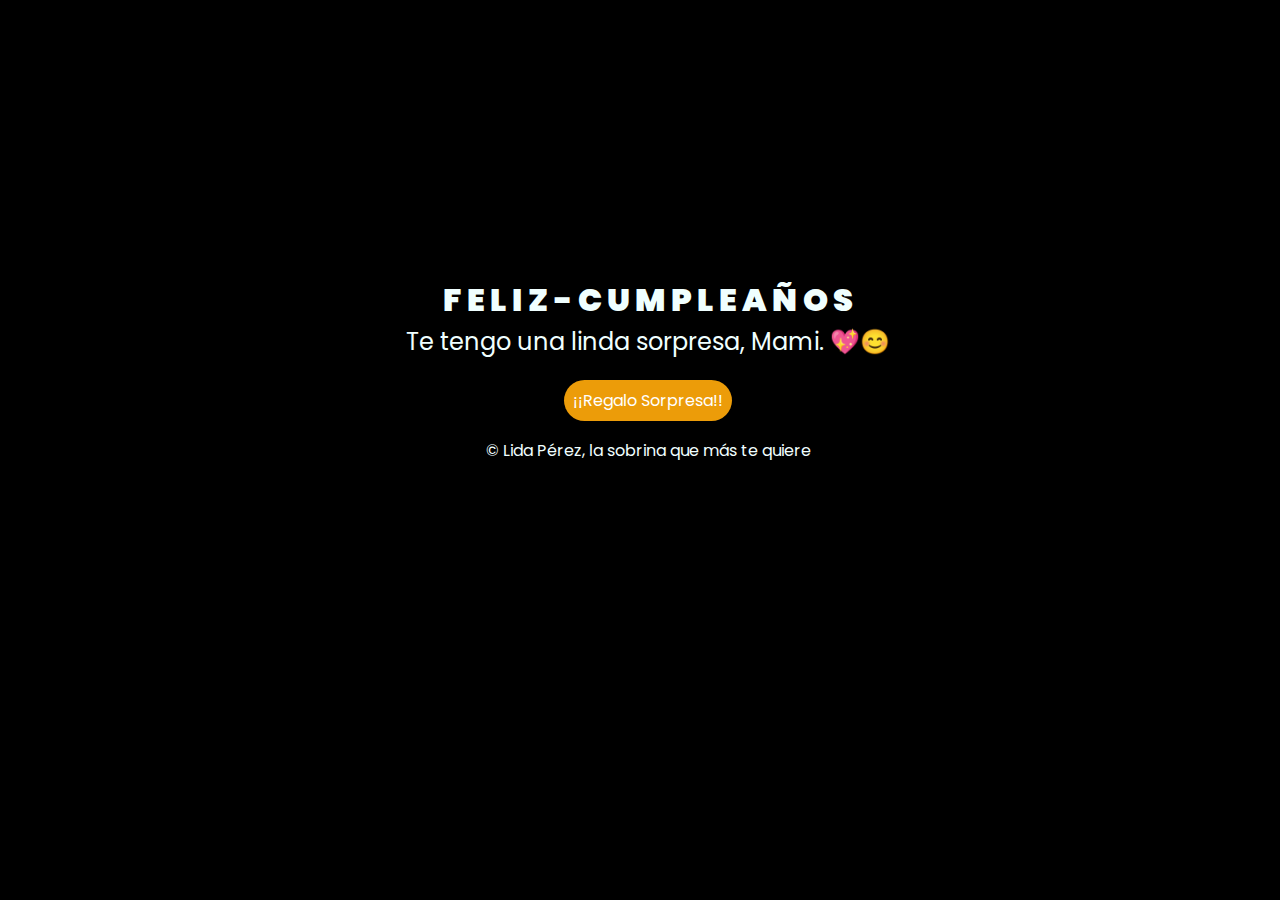
<file: index.html>
<!DOCTYPE html>
<html lang="es">

<head>
    <meta charset="UTF-8">
    <meta http-equiv="X-UA-Compatible" content="IE=edge">
    <meta name="viewport" content="width=device-width, initial-scale=1.0">
    <link rel="stylesheet" href="css/style.css">
    <link rel="icon" href="img/flowers.png" type="image/x-icon">
    <title>Feliz Cumpleaños</title>
</head>

<body>
    <div class="greetings">

        <span>F</span>
        <span>E</span>
        <span>L</span>
        <span>I</span>
        <span>Z</span>
        <span>-</span>
        <span>C</span>
        <span>U</span>
        <span>M</span>
        <span>P</span>
        <span>L</span>
        <span>E</span>
        <span>A</span>
        <span>Ñ</span>
        <span>O</span>
        <span>S</span>
    
    </div>
    <div class="description">
        <span>Te tengo una linda sorpresa, Mami. 💖😊</span>
    </div>
    <div class="button">
        <button class="botones">
            <a href="html/flower.html" style="color: #fff;">¡¡Regalo Sorpresa!!</a>
        </button>
    </div>

    <div class="credits">
        <p>&copy; Lida Pérez, la sobrina que más te quiere</p>
    </div>
</body>

</html>
</file>
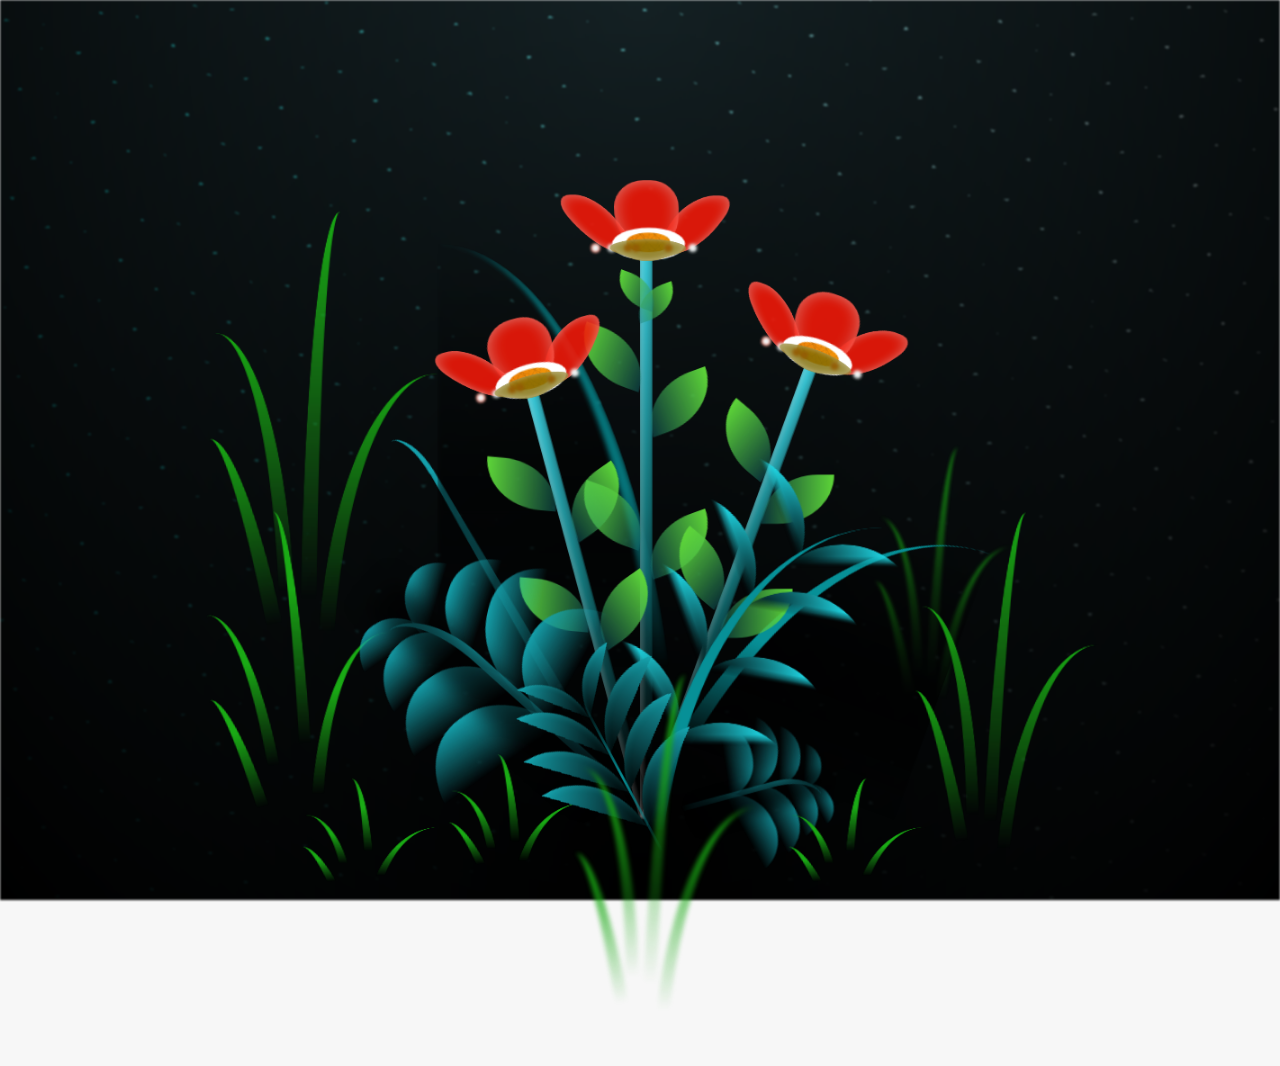
<file: html/flower.html>
<!DOCTYPE html>
<html lang="es">
  <head>
    <meta charset="UTF-8" />
    <meta http-equiv="X-UA-Compatible" content="IE=edge" />
    <meta name="viewport" content="width=device-width, initial-scale=1.0" />
    <link rel="stylesheet" href="../css/main.css" />
    <link rel="icon" href="../img/flowers.png" type="image/x-icon" />
    <title>Feliz Cumpleaños</title>
  </head>
  <body class="container">
    <audio src="../sound/ytmp3free.cc_que-tengas-un-bonito-dia-santiago-cruz-youtubemp3free.org.mp3" autoplay></audio>
    <div id="lyrics">
      
    </div>
    
    <div class="night"></div>
    <div class="flowers">
      <div class="flower flower--1">
        <div class="flower__leafs flower__leafs--1">
          <div class="flower__leaf flower__leaf--1"></div>
          <div class="flower__leaf flower__leaf--2"></div>
          <div class="flower__leaf flower__leaf--3"></div>
          <div class="flower__leaf flower__leaf--4"></div>
          <div class="flower__white-circle"></div>

          <div class="flower__light flower__light--1"></div>
          <div class="flower__light flower__light--2"></div>
          <div class="flower__light flower__light--3"></div>
          <div class="flower__light flower__light--4"></div>
          <div class="flower__light flower__light--5"></div>
          <div class="flower__light flower__light--6"></div>
          <div class="flower__light flower__light--7"></div>
          <div class="flower__light flower__light--8"></div>
        </div>
        <div class="flower__line">
          <div class="flower__line__leaf flower__line__leaf--1"></div>
          <div class="flower__line__leaf flower__line__leaf--2"></div>
          <div class="flower__line__leaf flower__line__leaf--3"></div>
          <div class="flower__line__leaf flower__line__leaf--4"></div>
          <div class="flower__line__leaf flower__line__leaf--5"></div>
          <div class="flower__line__leaf flower__line__leaf--6"></div>
        </div>
      </div>

      <div class="flower flower--2">
        <div class="flower__leafs flower__leafs--2">
          <div class="flower__leaf flower__leaf--1"></div>
          <div class="flower__leaf flower__leaf--2"></div>
          <div class="flower__leaf flower__leaf--3"></div>
          <div class="flower__leaf flower__leaf--4"></div>
          <div class="flower__white-circle"></div>

          <div class="flower__light flower__light--1"></div>
          <div class="flower__light flower__light--2"></div>
          <div class="flower__light flower__light--3"></div>
          <div class="flower__light flower__light--4"></div>
          <div class="flower__light flower__light--5"></div>
          <div class="flower__light flower__light--6"></div>
          <div class="flower__light flower__light--7"></div>
          <div class="flower__light flower__light--8"></div>
        </div>
        <div class="flower__line">
          <div class="flower__line__leaf flower__line__leaf--1"></div>
          <div class="flower__line__leaf flower__line__leaf--2"></div>
          <div class="flower__line__leaf flower__line__leaf--3"></div>
          <div class="flower__line__leaf flower__line__leaf--4"></div>
        </div>
      </div>

      <div class="flower flower--3">
        <div class="flower__leafs flower__leafs--3">
          <div class="flower__leaf flower__leaf--1"></div>
          <div class="flower__leaf flower__leaf--2"></div>
          <div class="flower__leaf flower__leaf--3"></div>
          <div class="flower__leaf flower__leaf--4"></div>
          <div class="flower__white-circle"></div>

          <div class="flower__light flower__light--1"></div>
          <div class="flower__light flower__light--2"></div>
          <div class="flower__light flower__light--3"></div>
          <div class="flower__light flower__light--4"></div>
          <div class="flower__light flower__light--5"></div>
          <div class="flower__light flower__light--6"></div>
          <div class="flower__light flower__light--7"></div>
          <div class="flower__light flower__light--8"></div>
        </div>
        <div class="flower__line">
          <div class="flower__line__leaf flower__line__leaf--1"></div>
          <div class="flower__line__leaf flower__line__leaf--2"></div>
          <div class="flower__line__leaf flower__line__leaf--3"></div>
          <div class="flower__line__leaf flower__line__leaf--4"></div>
        </div>
      </div>

      <div class="grow-ans" style="--d: 1.2s">
        <div class="flower__g-long">
          <div class="flower__g-long__top"></div>
          <div class="flower__g-long__bottom"></div>
        </div>
      </div>

      <div class="growing-grass">
        <div class="flower__grass flower__grass--1">
          <div class="flower__grass--top"></div>
          <div class="flower__grass--bottom"></div>
          <div class="flower__grass__leaf flower__grass__leaf--1"></div>
          <div class="flower__grass__leaf flower__grass__leaf--2"></div>
          <div class="flower__grass__leaf flower__grass__leaf--3"></div>
          <div class="flower__grass__leaf flower__grass__leaf--4"></div>
          <div class="flower__grass__leaf flower__grass__leaf--5"></div>
          <div class="flower__grass__leaf flower__grass__leaf--6"></div>
          <div class="flower__grass__leaf flower__grass__leaf--7"></div>
          <div class="flower__grass__leaf flower__grass__leaf--8"></div>
          <div class="flower__grass__overlay"></div>
        </div>
      </div>

      <div class="growing-grass">
        <div class="flower__grass flower__grass--2">
          <div class="flower__grass--top"></div>
          <div class="flower__grass--bottom"></div>
          <div class="flower__grass__leaf flower__grass__leaf--1"></div>
          <div class="flower__grass__leaf flower__grass__leaf--2"></div>
          <div class="flower__grass__leaf flower__grass__leaf--3"></div>
          <div class="flower__grass__leaf flower__grass__leaf--4"></div>
          <div class="flower__grass__leaf flower__grass__leaf--5"></div>
          <div class="flower__grass__leaf flower__grass__leaf--6"></div>
          <div class="flower__grass__leaf flower__grass__leaf--7"></div>
          <div class="flower__grass__leaf flower__grass__leaf--8"></div>
          <div class="flower__grass__overlay"></div>
        </div>
      </div>

      <div class="grow-ans" style="--d: 2.4s">
        <div class="flower__g-right flower__g-right--1">
          <div class="leaf"></div>
        </div>
      </div>

      <div class="grow-ans" style="--d: 2.8s">
        <div class="flower__g-right flower__g-right--2">
          <div class="leaf"></div>
        </div>
      </div>

      <div class="grow-ans" style="--d: 2.8s">
        <div class="flower__g-front">
          <div
            class="flower__g-front__leaf-wrapper flower__g-front__leaf-wrapper--1"
          >
            <div class="flower__g-front__leaf"></div>
          </div>
          <div
            class="flower__g-front__leaf-wrapper flower__g-front__leaf-wrapper--2"
          >
            <div class="flower__g-front__leaf"></div>
          </div>
          <div
            class="flower__g-front__leaf-wrapper flower__g-front__leaf-wrapper--3"
          >
            <div class="flower__g-front__leaf"></div>
          </div>
          <div
            class="flower__g-front__leaf-wrapper flower__g-front__leaf-wrapper--4"
          >
            <div class="flower__g-front__leaf"></div>
          </div>
          <div
            class="flower__g-front__leaf-wrapper flower__g-front__leaf-wrapper--5"
          >
            <div class="flower__g-front__leaf"></div>
          </div>
          <div
            class="flower__g-front__leaf-wrapper flower__g-front__leaf-wrapper--6"
          >
            <div class="flower__g-front__leaf"></div>
          </div>
          <div
            class="flower__g-front__leaf-wrapper flower__g-front__leaf-wrapper--7"
          >
            <div class="flower__g-front__leaf"></div>
          </div>
          <div
            class="flower__g-front__leaf-wrapper flower__g-front__leaf-wrapper--8"
          >
            <div class="flower__g-front__leaf"></div>
          </div>
          <div class="flower__g-front__line"></div>
        </div>
      </div>

      <div class="grow-ans" style="--d: 3.2s">
        <div class="flower__g-fr">
          <div class="leaf"></div>
          <div class="flower__g-fr__leaf flower__g-fr__leaf--1"></div>
          <div class="flower__g-fr__leaf flower__g-fr__leaf--2"></div>
          <div class="flower__g-fr__leaf flower__g-fr__leaf--3"></div>
          <div class="flower__g-fr__leaf flower__g-fr__leaf--4"></div>
          <div class="flower__g-fr__leaf flower__g-fr__leaf--5"></div>
          <div class="flower__g-fr__leaf flower__g-fr__leaf--6"></div>
          <div class="flower__g-fr__leaf flower__g-fr__leaf--7"></div>
          <div class="flower__g-fr__leaf flower__g-fr__leaf--8"></div>
        </div>
      </div>

      <div class="long-g long-g--0">
        <div class="grow-ans" style="--d: 3s">
          <div class="leaf leaf--0"></div>
        </div>
        <div class="grow-ans" style="--d: 2.2s">
          <div class="leaf leaf--1"></div>
        </div>
        <div class="grow-ans" style="--d: 3.4s">
          <div class="leaf leaf--2"></div>
        </div>
        <div class="grow-ans" style="--d: 3.6s">
          <div class="leaf leaf--3"></div>
        </div>
      </div>

      <div class="long-g long-g--1">
        <div class="grow-ans" style="--d: 3.6s">
          <div class="leaf leaf--0"></div>
        </div>
        <div class="grow-ans" style="--d: 3.8s">
          <div class="leaf leaf--1"></div>
        </div>
        <div class="grow-ans" style="--d: 4s">
          <div class="leaf leaf--2"></div>
        </div>
        <div class="grow-ans" style="--d: 4.2s">
          <div class="leaf leaf--3"></div>
        </div>
      </div>

      <div class="long-g long-g--2">
        <div class="grow-ans" style="--d: 4s">
          <div class="leaf leaf--0"></div>
        </div>
        <div class="grow-ans" style="--d: 4.2s">
          <div class="leaf leaf--1"></div>
        </div>
        <div class="grow-ans" style="--d: 4.4s">
          <div class="leaf leaf--2"></div>
        </div>
        <div class="grow-ans" style="--d: 4.6s">
          <div class="leaf leaf--3"></div>
        </div>
      </div>

      <div class="long-g long-g--3">
        <div class="grow-ans" style="--d: 4s">
          <div class="leaf leaf--0"></div>
        </div>
        <div class="grow-ans" style="--d: 4.2s">
          <div class="leaf leaf--1"></div>
        </div>
        <div class="grow-ans" style="--d: 3s">
          <div class="leaf leaf--2"></div>
        </div>
        <div class="grow-ans" style="--d: 3.6s">
          <div class="leaf leaf--3"></div>
        </div>
      </div>

      <div class="long-g long-g--4">
        <div class="grow-ans" style="--d: 4s">
          <div class="leaf leaf--0"></div>
        </div>
        <div class="grow-ans" style="--d: 4.2s">
          <div class="leaf leaf--1"></div>
        </div>
        <div class="grow-ans" style="--d: 3s">
          <div class="leaf leaf--2"></div>
        </div>
        <div class="grow-ans" style="--d: 3.6s">
          <div class="leaf leaf--3"></div>
        </div>
      </div>

      <div class="long-g long-g--5">
        <div class="grow-ans" style="--d: 4s">
          <div class="leaf leaf--0"></div>
        </div>
        <div class="grow-ans" style="--d: 4.2s">
          <div class="leaf leaf--1"></div>
        </div>
        <div class="grow-ans" style="--d: 3s">
          <div class="leaf leaf--2"></div>
        </div>
        <div class="grow-ans" style="--d: 3.6s">
          <div class="leaf leaf--3"></div>
        </div>
      </div>

      <div class="long-g long-g--6">
        <div class="grow-ans" style="--d: 4.2s">
          <div class="leaf leaf--0"></div>
        </div>
        <div class="grow-ans" style="--d: 4.4s">
          <div class="leaf leaf--1"></div>
        </div>
        <div class="grow-ans" style="--d: 4.6s">
          <div class="leaf leaf--2"></div>
        </div>
        <div class="grow-ans" style="--d: 4.8s">
          <div class="leaf leaf--3"></div>
        </div>
      </div>

      <div class="long-g long-g--7">
        <div class="grow-ans" style="--d: 3s">
          <div class="leaf leaf--0"></div>
        </div>
        <div class="grow-ans" style="--d: 3.2s">
          <div class="leaf leaf--1"></div>
        </div>
        <div class="grow-ans" style="--d: 3.5s">
          <div class="leaf leaf--2"></div>
        </div>
        <div class="grow-ans" style="--d: 3.6s">
          <div class="leaf leaf--3"></div>
        </div>
      </div>
    </div>
    <script src="../js/main.js"></script>
  </body>
</html>
</file>
<file: css/style.css>
@import url('https://fonts.googleapis.com/css2?family=Poppins:ital,wght@0,500;1,900&display=swap');
*{
    font-family: 'Poppins',cursive;
}
body{
    color: azure;
    width: 100%;
    height: 82vh;
    display: flex;
    flex-direction: column;
    align-items: center;
    justify-content: center;
    background-color: black;
    /* padding-top: -30; */
}

.botones{
    padding: 9px;
    border-radius: 80px;
    background-color: transparent;
    border: none;
}

.botones a{
    background-color: #ec9c09;
    padding: 9px;
    border-radius: 80px;
    -webkit-border-radius: 80px;
    -moz-border-radius: 80px;
    -ms-border-radius: 80px;
    -o-border-radius: 80px;

}

.botones a:focus{
    background-color: rgb(208, 167, 30);
}

.greetings{
    font-size: 2rem;
    font-weight: 900;
}
.greetings > span{
    animation: glow 2.5s ease-in-out infinite;
}
@keyframes glow{
    0%, 100%{
        color: #fff;
        text-shadow: 0 0 12px #39c6d6, 0 0 50px #39c6d6, 0 0 100px #39c6d6;
    }
    10%, 90%{
        color: #111;
        text-shadow: none;
    }
}
.greetings > span:nth-child(2){
    animation-delay: .2s ;
}
.greetings > span:nth-child(3){
    animation-delay: .4s ;
}
.greetings > span:nth-child(4){
    animation-delay: .6s;
}
.greetings > span:nth-child(5){
    animation-delay: .8s;
}
.greetings > span:nth-child(6){
    animation-delay: 1s;
}

.description{
    font-size: 1.5rem;
    margin-bottom: 20px;
}

.button a{
    text-decoration: none;
    font-size: 1rem;
    color: #111;
}

@media screen and (max-width:574px){
    .greetings{
        display: block;
        font-size: 4rem;
        font-weight: 800;
        text-align: center;
    }
    .description{
        font-size: 2rem;
    }
    
    .button a{
        font-size: 1rem;
    }
}
</file>
<file: css/main.css>
*,
*::after,
*::before {
  padding: 0;
  margin: 0;
  box-sizing: border-box;
}

:root {
  --dark-color: #000;
}

body {
  display: flex;
  align-items: flex-end;
  justify-content: center;
  min-height: 100vh;
  background-color: var(--dark-color);
  overflow: hidden;
  perspective: 1000px;
}

#lyrics {
  font-size: 28px;
  font-family: "Franklin Gothic Medium", "Arial Narrow", Arial, sans-serif;
  color: white;
  position: absolute;
  margin-bottom: 20%;
  z-index: 1;
  font-weight: bold;
  letter-spacing: 4px;
}
@media only screen and (max-width: 600px) {
  /* Estilos específicos para dispositivos con un ancho máximo de 600px */
  #lyrics {
      font-size: 14px; /* Reduce el tamaño del texto para dispositivos más pequeños */
      margin-bottom: 530px;
      letter-spacing: 3px;
  }

}
.titulo {
  margin-bottom: 180px;
  font-family: "Arial Narrow", Arial, sans-serif;
  color: yellow;
  position: absolute;
  font-weight: bold;
  letter-spacing: 10px;
  opacity: 0;
  animation: fadeIn 3s ease-in-out forwards;
  text-align: center;
}
@keyframes fadeIn {
  from {
    opacity: 0;
  }
  to {
    opacity: 1;
  }
}

.night {
  z-index: -1;
  position: absolute;
  left: 50%;
  top: 0;
  transform: translateX(-50%);
  width: 100%;
  height: 100%;
  filter: blur(0.1vmin);
  background-image: radial-gradient(
      ellipse at top,
      transparent 0%,
      var(--dark-color)
    ),
    radial-gradient(
      ellipse at bottom,
      var(--dark-color),
      rgba(145, 233, 255, 0.2)
    ),
    repeating-linear-gradient(
      220deg,
      rgb(0, 0, 0) 0px,
      rgb(0, 0, 0) 19px,
      transparent 19px,
      transparent 22px
    ),
    repeating-linear-gradient(
      189deg,
      rgb(0, 0, 0) 0px,
      rgb(0, 0, 0) 19px,
      transparent 19px,
      transparent 22px
    ),
    repeating-linear-gradient(
      148deg,
      rgb(0, 0, 0) 0px,
      rgb(0, 0, 0) 19px,
      transparent 19px,
      transparent 22px
    ),
    linear-gradient(90deg, rgb(0, 255, 250), rgb(240, 240, 240));
}

.flowers {
  position: relative;
  transform: scale(0.9);
  /*margin-bottom: 100px;
  */
}

@media only screen and (max-width: 600px) {
  /* Estilos específicos para dispositivos con un ancho máximo de 600px */
.flowers {
      font-size: 14px;
      margin-bottom: 35%;
      letter-spacing: 3px;
      transform: scale(1.0);
}

}

.flower {
  position: absolute;
  bottom: 10vmin;
  transform-origin: bottom center;
  z-index: 10;
  --fl-speed: 0.8s;
}
.flower--1 {
  -webkit-animation: moving-flower-1 4s linear infinite;
  animation: moving-flower-1 4s linear infinite;
}
.flower--1 .flower__line {
  height: 70vmin;
  -webkit-animation-delay: 0.3s;
  animation-delay: 0.3s;
}
.flower--1 .flower__line__leaf--1 {
  -webkit-animation: blooming-leaf-right var(--fl-speed) 1.6s backwards;
  animation: blooming-leaf-right var(--fl-speed) 1.6s backwards;
}
.flower--1 .flower__line__leaf--2 {
  -webkit-animation: blooming-leaf-right var(--fl-speed) 1.4s backwards;
  animation: blooming-leaf-right var(--fl-speed) 1.4s backwards;
}
.flower--1 .flower__line__leaf--3 {
  -webkit-animation: blooming-leaf-left var(--fl-speed) 1.2s backwards;
  animation: blooming-leaf-left var(--fl-speed) 1.2s backwards;
}
.flower--1 .flower__line__leaf--4 {
  -webkit-animation: blooming-leaf-left var(--fl-speed) 1s backwards;
  animation: blooming-leaf-left var(--fl-speed) 1s backwards;
}
.flower--1 .flower__line__leaf--5 {
  -webkit-animation: blooming-leaf-right var(--fl-speed) 1.8s backwards;
  animation: blooming-leaf-right var(--fl-speed) 1.8s backwards;
}
.flower--1 .flower__line__leaf--6 {
  -webkit-animation: blooming-leaf-left var(--fl-speed) 2s backwards;
  animation: blooming-leaf-left var(--fl-speed) 2s backwards;
}
.flower--2 {
  left: 50%;
  transform: rotate(20deg);
  -webkit-animation: moving-flower-2 4s linear infinite;
  animation: moving-flower-2 4s linear infinite;
}
.flower--2 .flower__line {
  height: 60vmin;
  -webkit-animation-delay: 0.6s;
  animation-delay: 0.6s;
}
.flower--2 .flower__line__leaf--1 {
  -webkit-animation: blooming-leaf-right var(--fl-speed) 1.9s backwards;
  animation: blooming-leaf-right var(--fl-speed) 1.9s backwards;
}
.flower--2 .flower__line__leaf--2 {
  -webkit-animation: blooming-leaf-right var(--fl-speed) 1.7s backwards;
  animation: blooming-leaf-right var(--fl-speed) 1.7s backwards;
}
.flower--2 .flower__line__leaf--3 {
  -webkit-animation: blooming-leaf-left var(--fl-speed) 1.5s backwards;
  animation: blooming-leaf-left var(--fl-speed) 1.5s backwards;
}
.flower--2 .flower__line__leaf--4 {
  -webkit-animation: blooming-leaf-left var(--fl-speed) 1.3s backwards;
  animation: blooming-leaf-left var(--fl-speed) 1.3s backwards;
}
.flower--3 {
  left: 50%;
  transform: rotate(-15deg);
  -webkit-animation: moving-flower-3 4s linear infinite;
  animation: moving-flower-3 4s linear infinite;
}
.flower--3 .flower__line {
  -webkit-animation-delay: 0.9s;
  animation-delay: 0.9s;
}
.flower--3 .flower__line__leaf--1 {
  -webkit-animation: blooming-leaf-right var(--fl-speed) 2.5s backwards;
  animation: blooming-leaf-right var(--fl-speed) 2.5s backwards;
}
.flower--3 .flower__line__leaf--2 {
  -webkit-animation: blooming-leaf-right var(--fl-speed) 2.3s backwards;
  animation: blooming-leaf-right var(--fl-speed) 2.3s backwards;
}
.flower--3 .flower__line__leaf--3 {
  -webkit-animation: blooming-leaf-left var(--fl-speed) 2.1s backwards;
  animation: blooming-leaf-left var(--fl-speed) 2.1s backwards;
}
.flower--3 .flower__line__leaf--4 {
  -webkit-animation: blooming-leaf-left var(--fl-speed) 1.9s backwards;
  animation: blooming-leaf-left var(--fl-speed) 1.9s backwards;
}
.flower__leafs {
  position: relative;
  -webkit-animation: blooming-flower 2s backwards;
  animation: blooming-flower 2s backwards;
}
.flower__leafs--1 {
  -webkit-animation-delay: 1.1s;
  animation-delay: 1.1s;
}
.flower__leafs--2 {
  -webkit-animation-delay: 1.4s;
  animation-delay: 1.4s;
}
.flower__leafs--3 {
  -webkit-animation-delay: 1.7s;
  animation-delay: 1.7s;
}
.flower__leafs::after {
  content: "";
  position: absolute;
  left: 0;
  top: 0;
  transform: translate(-50%, -100%);
  width: 8vmin;
  height: 8vmin;
  background-color: FFDE4D;
  /* background-color: #fd2525; */
  filter: blur(10vmin);
}
.flower__leaf {
  position: absolute;
  bottom: 0;
  left: 50%;
  width: 8vmin;
  height: 11vmin;
  border-radius: 51% 49% 47% 53%/44% 45% 55% 69%;
  background-color: #253bfd;
  background-color: rgb(241, 24, 8);
  transform-origin: bottom center;
  opacity: 0.9;
  box-shadow: inset 0 0 2vmin rgba(255, 255, 255, 0.5);
}
.flower__leaf--1 {
  transform: translate(-10%, 1%) rotateY(40deg) rotateX(-50deg);
}
.flower__leaf--2 {
  transform: translate(-50%, -4%) rotateX(40deg);
}
.flower__leaf--3 {
  transform: translate(-90%, 0%) rotateY(45deg) rotateX(50deg);
}
.flower__leaf--4 {
  width: 8vmin;
  height: 8vmin;
  transform-origin: bottom left;
  border-radius: 4vmin 10vmin 4vmin 4vmin;
  transform: translate(0%, 18%) rotateX(70deg) rotate(-43deg);
  background-color: #7c6901;
  z-index: 1;
  opacity: 0.8;
}
.flower__white-circle {
  position: absolute;
  left: -3.5vmin;
  top: -3vmin;
  width: 9vmin;
  height: 4vmin;
  border-radius: 50%;
  background-color: #fff;
}
.flower__white-circle::after {
  content: "";
  position: absolute;
  left: 50%;
  top: 45%;
  transform: translate(-50%, -50%);
  width: 60%;
  height: 60%;
  border-radius: inherit;
  background-image: repeating-linear-gradient(
      135deg,
      rgba(0, 0, 0, 0.03) 0px,
      rgba(0, 0, 0, 0.03) 1px,
      transparent 1px,
      transparent 12px
    ),
    repeating-linear-gradient(
      45deg,
      rgba(0, 0, 0, 0.03) 0px,
      rgba(0, 0, 0, 0.03) 1px,
      transparent 1px,
      transparent 12px
    ),
    repeating-linear-gradient(
      67.5deg,
      rgba(0, 0, 0, 0.03) 0px,
      rgba(0, 0, 0, 0.03) 1px,
      transparent 1px,
      transparent 12px
    ),
    repeating-linear-gradient(
      135deg,
      rgba(0, 0, 0, 0.03) 0px,
      rgba(0, 0, 0, 0.03) 1px,
      transparent 1px,
      transparent 12px
    ),
    repeating-linear-gradient(
      45deg,
      rgba(0, 0, 0, 0.03) 0px,
      rgba(0, 0, 0, 0.03) 1px,
      transparent 1px,
      transparent 12px
    ),
    repeating-linear-gradient(
      112.5deg,
      rgba(0, 0, 0, 0.03) 0px,
      rgba(0, 0, 0, 0.03) 1px,
      transparent 1px,
      transparent 12px
    ),
    repeating-linear-gradient(
      112.5deg,
      rgba(0, 0, 0, 0.03) 0px,
      rgba(0, 0, 0, 0.03) 1px,
      transparent 1px,
      transparent 12px
    ),
    repeating-linear-gradient(
      45deg,
      rgba(0, 0, 0, 0.03) 0px,
      rgba(0, 0, 0, 0.03) 1px,
      transparent 1px,
      transparent 12px
    ),
    repeating-linear-gradient(
      22.5deg,
      rgba(0, 0, 0, 0.03) 0px,
      rgba(0, 0, 0, 0.03) 1px,
      transparent 1px,
      transparent 12px
    ),
    repeating-linear-gradient(
      45deg,
      rgba(0, 0, 0, 0.03) 0px,
      rgba(0, 0, 0, 0.03) 1px,
      transparent 1px,
      transparent 12px
    ),
    repeating-linear-gradient(
      22.5deg,
      rgba(0, 0, 0, 0.03) 0px,
      rgba(0, 0, 0, 0.03) 1px,
      transparent 1px,
      transparent 12px
    ),
    repeating-linear-gradient(
      135deg,
      rgba(0, 0, 0, 0.03) 0px,
      rgba(0, 0, 0, 0.03) 1px,
      transparent 1px,
      transparent 12px
    ),
    repeating-linear-gradient(
      157.5deg,
      rgba(0, 0, 0, 0.03) 0px,
      rgba(0, 0, 0, 0.03) 1px,
      transparent 1px,
      transparent 12px
    ),
    repeating-linear-gradient(
      67.5deg,
      rgba(0, 0, 0, 0.03) 0px,
      rgba(0, 0, 0, 0.03) 1px,
      transparent 1px,
      transparent 12px
    ),
    repeating-linear-gradient(
      67.5deg,
      rgba(0, 0, 0, 0.03) 0px,
      rgba(0, 0, 0, 0.03) 1px,
      transparent 1px,
      transparent 12px
    ),
    linear-gradient(90deg, rgb(238, 131, 9), rgb(242, 149, 9));
}
.flower__line {
  height: 55vmin;
  width: 1.5vmin;
  background-image: linear-gradient(
      to left,
      rgba(0, 0, 0, 0.2),
      transparent,
      rgba(255, 255, 255, 0.2)
    ),
    linear-gradient(to top, transparent 10%, #14757a, #39c6d6);
  box-shadow: inset 0 0 2px rgba(0, 0, 0, 0.5);
  -webkit-animation: grow-flower-tree 4s backwards;
  animation: grow-flower-tree 4s backwards;
}
.flower__line__leaf {
  --w: 7vmin;
  --h: calc(var(--w) + 2vmin);
  position: absolute;
  top: 20%;
  left: 90%;
  width: var(--w);
  height: var(--h);
  border-top-right-radius: var(--h);
  border-bottom-left-radius: var(--h);
  background-image: linear-gradient(to top, rgba(20, 117, 122, 0.4), #5ed639);
}
.flower__line__leaf--1 {
  transform: rotate(70deg) rotateY(30deg);
}
.flower__line__leaf--2 {
  top: 45%;
  transform: rotate(70deg) rotateY(30deg);
}
.flower__line__leaf--3,
.flower__line__leaf--4,
.flower__line__leaf--6 {
  border-top-right-radius: 0;
  border-bottom-left-radius: 0;
  border-top-left-radius: var(--h);
  border-bottom-right-radius: var(--h);
  left: -460%;
  top: 12%;
  transform: rotate(-70deg) rotateY(30deg);
}
.flower__line__leaf--4 {
  top: 40%;
}
.flower__line__leaf--5 {
  top: 0;
  transform-origin: left;
  transform: rotate(70deg) rotateY(30deg) scale(0.6);
}
.flower__line__leaf--6 {
  top: -2%;
  left: -450%;
  transform-origin: right;
  transform: rotate(-70deg) rotateY(30deg) scale(0.6);
}
.flower__light {
  position: absolute;
  bottom: 0vmin;
  width: 1vmin;
  height: 1vmin;
  background-color: rgb(237, 46, 17);
  border-radius: 50%;
  filter: blur(0.2vmin);
  -webkit-animation: light-ans 4s linear infinite backwards;
  animation: light-ans 4s linear infinite backwards;
}
.flower__light:nth-child(odd) {
  background-color: #f1f5f5;
}
.flower__light--1 {
  left: -2vmin;
  -webkit-animation-delay: 1s;
  animation-delay: 1s;
}
.flower__light--2 {
  left: 3vmin;
  -webkit-animation-delay: 0.5s;
  animation-delay: 0.5s;
}
.flower__light--3 {
  left: -6vmin;
  -webkit-animation-delay: 0.3s;
  animation-delay: 0.3s;
}
.flower__light--4 {
  left: 6vmin;
  -webkit-animation-delay: 0.9s;
  animation-delay: 0.9s;
}
.flower__light--5 {
  left: -1vmin;
  -webkit-animation-delay: 1.5s;
  animation-delay: 1.5s;
}
.flower__light--6 {
  left: -4vmin;
  -webkit-animation-delay: 3s;
  animation-delay: 3s;
}
.flower__light--7 {
  left: 3vmin;
  -webkit-animation-delay: 2s;
  animation-delay: 2s;
}
.flower__light--8 {
  left: -6vmin;
  -webkit-animation-delay: 3.5s;
  animation-delay: 3.5s;
}
.flower__grass {
  --c: #159faa;
  --line-w: 1.5vmin;
  position: absolute;
  bottom: 12vmin;
  left: -7vmin;
  display: flex;
  flex-direction: column;
  align-items: flex-end;
  z-index: 20;
  transform-origin: bottom center;
  transform: rotate(-48deg) rotateY(40deg);
}
.flower__grass--1 {
  -webkit-animation: moving-grass 2s linear infinite;
  animation: moving-grass 2s linear infinite;
}
.flower__grass--2 {
  left: 2vmin;
  bottom: 10vmin;
  transform: scale(0.5) rotate(75deg) rotateX(10deg) rotateY(-200deg);
  opacity: 0.8;
  z-index: 0;
  -webkit-animation: moving-grass--2 1.5s linear infinite;
  animation: moving-grass--2 1.5s linear infinite;
}
.flower__grass--top {
  width: 7vmin;
  height: 10vmin;
  border-top-right-radius: 100%;
  border-right: var(--line-w) solid var(--c);
  transform-origin: bottom center;
  transform: rotate(-2deg);
}
.flower__grass--bottom {
  margin-top: -2px;
  width: var(--line-w);
  height: 25vmin;
  background-image: linear-gradient(to top, transparent, var(--c));
}
.flower__grass__leaf {
  --size: 10vmin;
  position: absolute;
  width: calc(var(--size) * 2.1);
  height: var(--size);
  border-top-left-radius: var(--size);
  border-top-right-radius: var(--size);
  background-image: linear-gradient(
    to top,
    transparent,
    transparent 30%,
    var(--c)
  );
  z-index: 100;
}
.flower__grass__leaf--1 {
  top: -6%;
  left: 30%;
  --size: 6vmin;
  transform: rotate(-20deg);
  -webkit-animation: growing-grass-ans--1 2s 2.6s backwards;
  animation: growing-grass-ans--1 2s 2.6s backwards;
}
@-webkit-keyframes growing-grass-ans--1 {
  0% {
    transform-origin: bottom left;
    transform: rotate(-20deg) scale(0);
  }
}
@keyframes growing-grass-ans--1 {
  0% {
    transform-origin: bottom left;
    transform: rotate(-20deg) scale(0);
  }
}
.flower__grass__leaf--2 {
  top: -5%;
  left: -110%;
  --size: 6vmin;
  transform: rotate(10deg);
  -webkit-animation: growing-grass-ans--2 2s 2.4s linear backwards;
  animation: growing-grass-ans--2 2s 2.4s linear backwards;
}
@-webkit-keyframes growing-grass-ans--2 {
  0% {
    transform-origin: bottom right;
    transform: rotate(10deg) scale(0);
  }
}
@keyframes growing-grass-ans--2 {
  0% {
    transform-origin: bottom right;
    transform: rotate(10deg) scale(0);
  }
}
.flower__grass__leaf--3 {
  top: 5%;
  left: 60%;
  --size: 8vmin;
  transform: rotate(-18deg) rotateX(-20deg);
  -webkit-animation: growing-grass-ans--3 2s 2.2s linear backwards;
  animation: growing-grass-ans--3 2s 2.2s linear backwards;
}
@-webkit-keyframes growing-grass-ans--3 {
  0% {
    transform-origin: bottom left;
    transform: rotate(-18deg) rotateX(-20deg) scale(0);
  }
}
@keyframes growing-grass-ans--3 {
  0% {
    transform-origin: bottom left;
    transform: rotate(-18deg) rotateX(-20deg) scale(0);
  }
}
.flower__grass__leaf--4 {
  top: 6%;
  left: -135%;
  --size: 8vmin;
  transform: rotate(2deg);
  -webkit-animation: growing-grass-ans--4 2s 2s linear backwards;
  animation: growing-grass-ans--4 2s 2s linear backwards;
}
@-webkit-keyframes growing-grass-ans--4 {
  0% {
    transform-origin: bottom right;
    transform: rotate(2deg) scale(0);
  }
}
@keyframes growing-grass-ans--4 {
  0% {
    transform-origin: bottom right;
    transform: rotate(2deg) scale(0);
  }
}
.flower__grass__leaf--5 {
  top: 20%;
  left: 60%;
  --size: 10vmin;
  transform: rotate(-24deg) rotateX(-20deg);
  -webkit-animation: growing-grass-ans--5 2s 1.8s linear backwards;
  animation: growing-grass-ans--5 2s 1.8s linear backwards;
}
@-webkit-keyframes growing-grass-ans--5 {
  0% {
    transform-origin: bottom left;
    transform: rotate(-24deg) rotateX(-20deg) scale(0);
  }
}
@keyframes growing-grass-ans--5 {
  0% {
    transform-origin: bottom left;
    transform: rotate(-24deg) rotateX(-20deg) scale(0);
  }
}
.flower__grass__leaf--6 {
  top: 22%;
  left: -180%;
  --size: 10vmin;
  transform: rotate(10deg);
  -webkit-animation: growing-grass-ans--6 2s 1.6s linear backwards;
  animation: growing-grass-ans--6 2s 1.6s linear backwards;
}
@-webkit-keyframes growing-grass-ans--6 {
  0% {
    transform-origin: bottom right;
    transform: rotate(10deg) scale(0);
  }
}
@keyframes growing-grass-ans--6 {
  0% {
    transform-origin: bottom right;
    transform: rotate(10deg) scale(0);
  }
}
.flower__grass__leaf--7 {
  top: 39%;
  left: 70%;
  --size: 10vmin;
  transform: rotate(-10deg);
  -webkit-animation: growing-grass-ans--7 2s 1.4s linear backwards;
  animation: growing-grass-ans--7 2s 1.4s linear backwards;
}
@-webkit-keyframes growing-grass-ans--7 {
  0% {
    transform-origin: bottom left;
    transform: rotate(-10deg) scale(0);
  }
}
@keyframes growing-grass-ans--7 {
  0% {
    transform-origin: bottom left;
    transform: rotate(-10deg) scale(0);
  }
}
.flower__grass__leaf--8 {
  top: 40%;
  left: -215%;
  --size: 11vmin;
  transform: rotate(10deg);
  -webkit-animation: growing-grass-ans--8 2s 1.2s linear backwards;
  animation: growing-grass-ans--8 2s 1.2s linear backwards;
}
@-webkit-keyframes growing-grass-ans--8 {
  0% {
    transform-origin: bottom right;
    transform: rotate(10deg) scale(0);
  }
}
@keyframes growing-grass-ans--8 {
  0% {
    transform-origin: bottom right;
    transform: rotate(10deg) scale(0);
  }
}
.flower__grass__overlay {
  position: absolute;
  top: -10%;
  right: 0%;
  width: 100%;
  height: 100%;
  background-color: rgba(0, 0, 0, 0.6);
  filter: blur(1.5vmin);
  z-index: 100;
}
.flower__g-long {
  --w: 2vmin;
  --h: 6vmin;
  --c: #159faa;
  position: absolute;
  bottom: 10vmin;
  left: -3vmin;
  transform-origin: bottom center;
  transform: rotate(-30deg) rotateY(-20deg);
  display: flex;
  flex-direction: column;
  align-items: flex-end;
  -webkit-animation: flower-g-long-ans 3s linear infinite;
  animation: flower-g-long-ans 3s linear infinite;
}
@-webkit-keyframes flower-g-long-ans {
  0%,
  100% {
    transform: rotate(-30deg) rotateY(-20deg);
  }
  50% {
    transform: rotate(-32deg) rotateY(-20deg);
  }
}
@keyframes flower-g-long-ans {
  0%,
  100% {
    transform: rotate(-30deg) rotateY(-20deg);
  }
  50% {
    transform: rotate(-32deg) rotateY(-20deg);
  }
}
.flower__g-long__top {
  top: calc(var(--h) * -1);
  width: calc(var(--w) + 1vmin);
  height: var(--h);
  border-top-right-radius: 100%;
  border-right: 0.7vmin solid var(--c);
  transform: translate(-0.7vmin, 1vmin);
}
.flower__g-long__bottom {
  width: var(--w);
  height: 50vmin;
  transform-origin: bottom center;
  background-image: linear-gradient(to top, transparent 30%, var(--c));
  box-shadow: inset 0 0 2px rgba(0, 0, 0, 0.5);
  -webkit-clip-path: polygon(35% 0, 65% 1%, 100% 100%, 0% 100%);
  clip-path: polygon(35% 0, 65% 1%, 100% 100%, 0% 100%);
}
.flower__g-right {
  position: absolute;
  bottom: 6vmin;
  left: -2vmin;
  transform-origin: bottom left;
  transform: rotate(20deg);
}
.flower__g-right .leaf {
  width: 30vmin;
  height: 50vmin;
  border-top-left-radius: 100%;
  border-left: 2vmin solid #079097;
  background-image: linear-gradient(
    to bottom,
    transparent,
    var(--dark-color) 60%
  );
  -webkit-mask-image: linear-gradient(to top, transparent 30%, #079097 60%);
}
.flower__g-right--1 {
  -webkit-animation: flower-g-right-ans 2.5s linear infinite;
  animation: flower-g-right-ans 2.5s linear infinite;
}
.flower__g-right--2 {
  left: 5vmin;
  transform: rotateY(-180deg);
  -webkit-animation: flower-g-right-ans--2 3s linear infinite;
  animation: flower-g-right-ans--2 3s linear infinite;
}
.flower__g-right--2 .leaf {
  height: 75vmin;
  filter: blur(0.3vmin);
  opacity: 0.8;
}
@-webkit-keyframes flower-g-right-ans {
  0%,
  100% {
    transform: rotate(20deg);
  }
  50% {
    transform: rotate(24deg) rotateX(-20deg);
  }
}
@keyframes flower-g-right-ans {
  0%,
  100% {
    transform: rotate(20deg);
  }
  50% {
    transform: rotate(24deg) rotateX(-20deg);
  }
}
@-webkit-keyframes flower-g-right-ans--2 {
  0%,
  100% {
    transform: rotateY(-180deg) rotate(0deg) rotateX(-20deg);
  }
  50% {
    transform: rotateY(-180deg) rotate(6deg) rotateX(-20deg);
  }
}
@keyframes flower-g-right-ans--2 {
  0%,
  100% {
    transform: rotateY(-180deg) rotate(0deg) rotateX(-20deg);
  }
  50% {
    transform: rotateY(-180deg) rotate(6deg) rotateX(-20deg);
  }
}
.flower__g-front {
  position: absolute;
  bottom: 6vmin;
  left: 2.5vmin;
  z-index: 100;
  transform-origin: bottom center;
  transform: rotate(-28deg) rotateY(30deg) scale(1.04);
  -webkit-animation: flower__g-front-ans 2s linear infinite;
  animation: flower__g-front-ans 2s linear infinite;
}
@-webkit-keyframes flower__g-front-ans {
  0%,
  100% {
    transform: rotate(-28deg) rotateY(30deg) scale(1.04);
  }
  50% {
    transform: rotate(-35deg) rotateY(40deg) scale(1.04);
  }
}
@keyframes flower__g-front-ans {
  0%,
  100% {
    transform: rotate(-28deg) rotateY(30deg) scale(1.04);
  }
  50% {
    transform: rotate(-35deg) rotateY(40deg) scale(1.04);
  }
}
.flower__g-front__line {
  width: 0.3vmin;
  height: 20vmin;
  background-image: linear-gradient(
    to top,
    transparent,
    #079097,
    transparent 100%
  );
  position: relative;
}
.flower__g-front__leaf-wrapper {
  position: absolute;
  top: 0;
  left: 0;
  transform-origin: bottom left;
  transform: rotate(10deg);
}
.flower__g-front__leaf-wrapper:nth-child(even) {
  left: 0vmin;
  transform: rotateY(-180deg) rotate(5deg);
  -webkit-animation: flower__g-front__leaf-left-ans 1s ease-in backwards;
  animation: flower__g-front__leaf-left-ans 1s ease-in backwards;
}
.flower__g-front__leaf-wrapper:nth-child(odd) {
  -webkit-animation: flower__g-front__leaf-ans 1s ease-in backwards;
  animation: flower__g-front__leaf-ans 1s ease-in backwards;
}
.flower__g-front__leaf-wrapper--1 {
  top: -8vmin;
  transform: scale(0.7);
  -webkit-animation: flower__g-front__leaf-ans 1s 5.5s ease-in backwards !important;
  animation: flower__g-front__leaf-ans 1s 5.5s ease-in backwards !important;
}
.flower__g-front__leaf-wrapper--2 {
  top: -8vmin;
  transform: rotateY(-180deg) scale(0.7) !important;
  -webkit-animation: flower__g-front__leaf-left-ans-2 1s 4.6s ease-in backwards !important;
  animation: flower__g-front__leaf-left-ans-2 1s 4.6s ease-in backwards !important;
}
.flower__g-front__leaf-wrapper--3 {
  top: -3vmin;
  -webkit-animation: flower__g-front__leaf-ans 1s 4.6s ease-in backwards;
  animation: flower__g-front__leaf-ans 1s 4.6s ease-in backwards;
}
.flower__g-front__leaf-wrapper--4 {
  top: -3vmin;
  transform: rotateY(-180deg) scale(0.9) !important;
  -webkit-animation: flower__g-front__leaf-left-ans-2 1s 4.6s ease-in backwards !important;
  animation: flower__g-front__leaf-left-ans-2 1s 4.6s ease-in backwards !important;
}
@-webkit-keyframes flower__g-front__leaf-left-ans-2 {
  0% {
    transform: rotateY(-180deg) scale(0);
  }
}
@keyframes flower__g-front__leaf-left-ans-2 {
  0% {
    transform: rotateY(-180deg) scale(0);
  }
}
.flower__g-front__leaf-wrapper--5,
.flower__g-front__leaf-wrapper--6 {
  top: 2vmin;
}
.flower__g-front__leaf-wrapper--7,
.flower__g-front__leaf-wrapper--8 {
  top: 6.5vmin;
}
.flower__g-front__leaf-wrapper--2 {
  -webkit-animation-delay: 5.2s !important;
  animation-delay: 5.2s !important;
}
.flower__g-front__leaf-wrapper--3 {
  -webkit-animation-delay: 4.9s !important;
  animation-delay: 4.9s !important;
}
.flower__g-front__leaf-wrapper--5 {
  -webkit-animation-delay: 4.3s !important;
  animation-delay: 4.3s !important;
}
.flower__g-front__leaf-wrapper--6 {
  -webkit-animation-delay: 4.1s !important;
  animation-delay: 4.1s !important;
}
.flower__g-front__leaf-wrapper--7 {
  -webkit-animation-delay: 3.8s !important;
  animation-delay: 3.8s !important;
}
.flower__g-front__leaf-wrapper--8 {
  -webkit-animation-delay: 3.5s !important;
  animation-delay: 3.5s !important;
}
@-webkit-keyframes flower__g-front__leaf-ans {
  0% {
    transform: rotate(10deg) scale(0);
  }
}
@keyframes flower__g-front__leaf-ans {
  0% {
    transform: rotate(10deg) scale(0);
  }
}
@-webkit-keyframes flower__g-front__leaf-left-ans {
  0% {
    transform: rotateY(-180deg) rotate(5deg) scale(0);
  }
}
@keyframes flower__g-front__leaf-left-ans {
  0% {
    transform: rotateY(-180deg) rotate(5deg) scale(0);
  }
}
.flower__g-front__leaf {
  width: 10vmin;
  height: 10vmin;
  border-radius: 100% 0% 0% 100%/100% 100% 0% 0%;
  box-shadow: inset 0 2px 1vmin hsla(184deg, 97%, 58%, 0.2);
  background-image: linear-gradient(
      to bottom left,
      transparent,
      var(--dark-color)
    ),
    linear-gradient(to bottom right, #159faa 50%, transparent 50%, transparent);
  -webkit-mask-image: linear-gradient(
    to bottom right,
    #159faa 50%,
    transparent 50%,
    transparent
  );
  mask-image: linear-gradient(
    to bottom right,
    #159faa 50%,
    transparent 50%,
    transparent
  );
}
.flower__g-fr {
  position: absolute;
  bottom: -4vmin;
  left: vmin;
  transform-origin: bottom left;
  z-index: 10;
  -webkit-animation: flower__g-fr-ans 2s linear infinite;
  animation: flower__g-fr-ans 2s linear infinite;
}
@-webkit-keyframes flower__g-fr-ans {
  0%,
  100% {
    transform: rotate(2deg);
  }
  50% {
    transform: rotate(4deg);
  }
}
@keyframes flower__g-fr-ans {
  0%,
  100% {
    transform: rotate(2deg);
  }
  50% {
    transform: rotate(4deg);
  }
}
.flower__g-fr .leaf {
  width: 30vmin;
  height: 50vmin;
  border-top-left-radius: 100%;
  border-left: 2vmin solid #079097;
  -webkit-mask-image: linear-gradient(to top, transparent 25%, #079097 50%);
  position: relative;
  z-index: 1;
}
.flower__g-fr__leaf {
  position: absolute;
  top: 0;
  left: 0;
  width: 10vmin;
  height: 10vmin;
  border-radius: 100% 0% 0% 100%/100% 100% 0% 0%;
  box-shadow: inset 0 2px 1vmin hsla(184deg, 97%, 58%, 0.2);
  background-image: linear-gradient(
      to bottom left,
      transparent,
      var(--dark-color) 98%
    ),
    linear-gradient(to bottom right, #23f0ff 45%, transparent 50%, transparent);
  -webkit-mask-image: linear-gradient(
    135deg,
    #159faa 40%,
    transparent 50%,
    transparent
  );
}
.flower__g-fr__leaf--1 {
  left: 20vmin;
  transform: rotate(45deg);
  -webkit-animation: flower__g-fr-leaft-ans-1 0.5s 5.2s linear backwards;
  animation: flower__g-fr-leaft-ans-1 0.5s 5.2s linear backwards;
}
@-webkit-keyframes flower__g-fr-leaft-ans-1 {
  0% {
    transform-origin: left;
    transform: rotate(45deg) scale(0);
  }
}
@keyframes flower__g-fr-leaft-ans-1 {
  0% {
    transform-origin: left;
    transform: rotate(45deg) scale(0);
  }
}
.flower__g-fr__leaf--2 {
  left: 12vmin;
  top: -7vmin;
  transform: rotate(25deg) rotateY(-180deg);
  -webkit-animation: flower__g-fr-leaft-ans-6 0.5s 5s linear backwards;
  animation: flower__g-fr-leaft-ans-6 0.5s 5s linear backwards;
}
.flower__g-fr__leaf--3 {
  left: 15vmin;
  top: 6vmin;
  transform: rotate(55deg);
  -webkit-animation: flower__g-fr-leaft-ans-5 0.5s 4.8s linear backwards;
  animation: flower__g-fr-leaft-ans-5 0.5s 4.8s linear backwards;
}
.flower__g-fr__leaf--4 {
  left: 6vmin;
  top: -2vmin;
  transform: rotate(25deg) rotateY(-180deg);
  -webkit-animation: flower__g-fr-leaft-ans-6 0.5s 4.6s linear backwards;
  animation: flower__g-fr-leaft-ans-6 0.5s 4.6s linear backwards;
}
.flower__g-fr__leaf--5 {
  left: 10vmin;
  top: 14vmin;
  transform: rotate(55deg);
  -webkit-animation: flower__g-fr-leaft-ans-5 0.5s 4.4s linear backwards;
  animation: flower__g-fr-leaft-ans-5 0.5s 4.4s linear backwards;
}
@-webkit-keyframes flower__g-fr-leaft-ans-5 {
  0% {
    transform-origin: left;
    transform: rotate(55deg) scale(0);
  }
}
@keyframes flower__g-fr-leaft-ans-5 {
  0% {
    transform-origin: left;
    transform: rotate(55deg) scale(0);
  }
}
.flower__g-fr__leaf--6 {
  left: 0vmin;
  top: 6vmin;
  transform: rotate(25deg) rotateY(-180deg);
  -webkit-animation: flower__g-fr-leaft-ans-6 0.5s 4.2s linear backwards;
  animation: flower__g-fr-leaft-ans-6 0.5s 4.2s linear backwards;
}
@-webkit-keyframes flower__g-fr-leaft-ans-6 {
  0% {
    transform-origin: right;
    transform: rotate(25deg) rotateY(-180deg) scale(0);
  }
}
@keyframes flower__g-fr-leaft-ans-6 {
  0% {
    transform-origin: right;
    transform: rotate(25deg) rotateY(-180deg) scale(0);
  }
}
.flower__g-fr__leaf--7 {
  left: 5vmin;
  top: 22vmin;
  transform: rotate(45deg);
  -webkit-animation: flower__g-fr-leaft-ans-7 0.5s 4s linear backwards;
  animation: flower__g-fr-leaft-ans-7 0.5s 4s linear backwards;
}
@-webkit-keyframes flower__g-fr-leaft-ans-7 {
  0% {
    transform-origin: left;
    transform: rotate(45deg) scale(0);
  }
}
@keyframes flower__g-fr-leaft-ans-7 {
  0% {
    transform-origin: left;
    transform: rotate(45deg) scale(0);
  }
}
.flower__g-fr__leaf--8 {
  left: -4vmin;
  top: 15vmin;
  transform: rotate(15deg) rotateY(-180deg);
  -webkit-animation: flower__g-fr-leaft-ans-8 0.5s 3.8s linear backwards;
  animation: flower__g-fr-leaft-ans-8 0.5s 3.8s linear backwards;
}
@-webkit-keyframes flower__g-fr-leaft-ans-8 {
  0% {
    transform-origin: right;
    transform: rotate(15deg) rotateY(-180deg) scale(0);
  }
}
@keyframes flower__g-fr-leaft-ans-8 {
  0% {
    transform-origin: right;
    transform: rotate(15deg) rotateY(-180deg) scale(0);
  }
}

.long-g {
  position: absolute;
  bottom: 25vmin;
  left: -42vmin;
  transform-origin: bottom left;
}
.long-g--1 {
  bottom: 0vmin;
  transform: scale(0.8) rotate(-5deg);
}
.long-g--1 .leaf {
  -webkit-mask-image: linear-gradient(
    to top,
    transparent 40%,
    #079097 80%
  ) !important;
}
.long-g--1 .leaf--1 {
  --w: 5vmin;
  --h: 60vmin;
  left: -2vmin;
  transform: rotate(3deg) rotateY(-180deg);
}
.long-g--2,
.long-g--3 {
  bottom: -3vmin;
  left: -35vmin;
  transform-origin: center;
  transform: scale(0.6) rotateX(60deg);
}
.long-g--2 .leaf,
.long-g--3 .leaf {
  -webkit-mask-image: linear-gradient(
    to top,
    transparent 50%,
    #079097 80%
  ) !important;
}
.long-g--2 .leaf--1,
.long-g--3 .leaf--1 {
  left: -1vmin;
  transform: rotateY(-180deg);
}
.long-g--3 {
  left: -17vmin;
  bottom: 0vmin;
}
.long-g--3 .leaf {
  -webkit-mask-image: linear-gradient(
    to top,
    transparent 40%,
    #079097 80%
  ) !important;
}
.long-g--4 {
  left: 25vmin;
  bottom: -3vmin;
  transform-origin: center;
  transform: scale(0.6) rotateX(60deg);
}
.long-g--4 .leaf {
  -webkit-mask-image: linear-gradient(
    to top,
    transparent 50%,
    #079097 80%
  ) !important;
}
.long-g--5 {
  left: 42vmin;
  bottom: 0vmin;
  transform: scale(0.8) rotate(2deg);
}
.long-g--6 {
  left: 0vmin;
  bottom: -20vmin;
  z-index: 100;
  filter: blur(0.3vmin);
  transform: scale(0.8) rotate(2deg);
}
.long-g--7 {
  left: 35vmin;
  bottom: 20vmin;
  z-index: -1;
  filter: blur(0.3vmin);
  transform: scale(0.6) rotate(2deg);
  opacity: 0.7;
}
.long-g .leaf {
  --w: 15vmin;
  --h: 40vmin;
  --c: #1aaa15;
  position: absolute;
  bottom: 0;
  width: var(--w);
  height: var(--h);
  border-top-left-radius: 100%;
  border-left: 2vmin solid var(--c);
  -webkit-mask-image: linear-gradient(
    to top,
    transparent 20%,
    var(--dark-color)
  );
  transform-origin: bottom center;
}
.long-g .leaf--0 {
  left: 2vmin;
  -webkit-animation: leaf-ans-1 4s linear infinite;
  animation: leaf-ans-1 4s linear infinite;
}
.long-g .leaf--1 {
  --w: 5vmin;
  --h: 60vmin;
  -webkit-animation: leaf-ans-1 4s linear infinite;
  animation: leaf-ans-1 4s linear infinite;
}
.long-g .leaf--2 {
  --w: 10vmin;
  --h: 40vmin;
  left: -0.5vmin;
  bottom: 5vmin;
  transform-origin: bottom left;
  transform: rotateY(-180deg);
  -webkit-animation: leaf-ans-2 3s linear infinite;
  animation: leaf-ans-2 3s linear infinite;
}
.long-g .leaf--3 {
  --w: 5vmin;
  --h: 30vmin;
  left: -1vmin;
  bottom: 3.2vmin;
  transform-origin: bottom left;
  transform: rotate(-10deg) rotateY(-180deg);
  -webkit-animation: leaf-ans-3 3s linear infinite;
  animation: leaf-ans-3 3s linear infinite;
}

@-webkit-keyframes leaf-ans-1 {
  0%,
  100% {
    transform: rotate(-5deg) scale(1);
  }
  50% {
    transform: rotate(5deg) scale(1.1);
  }
}

@keyframes leaf-ans-1 {
  0%,
  100% {
    transform: rotate(-5deg) scale(1);
  }
  50% {
    transform: rotate(5deg) scale(1.1);
  }
}
@-webkit-keyframes leaf-ans-2 {
  0%,
  100% {
    transform: rotateY(-180deg) rotate(5deg);
  }
  50% {
    transform: rotateY(-180deg) rotate(0deg) scale(1.1);
  }
}
@keyframes leaf-ans-2 {
  0%,
  100% {
    transform: rotateY(-180deg) rotate(5deg);
  }
  50% {
    transform: rotateY(-180deg) rotate(0deg) scale(1.1);
  }
}
@-webkit-keyframes leaf-ans-3 {
  0%,
  100% {
    transform: rotate(-10deg) rotateY(-180deg);
  }
  50% {
    transform: rotate(-20deg) rotateY(-180deg);
  }
}
@keyframes leaf-ans-3 {
  0%,
  100% {
    transform: rotate(-10deg) rotateY(-180deg);
  }
  50% {
    transform: rotate(-20deg) rotateY(-180deg);
  }
}
.grow-ans {
  -webkit-animation: grow-ans 2s var(--d) backwards;
  animation: grow-ans 2s var(--d) backwards;
}

@-webkit-keyframes grow-ans {
  0% {
    transform: scale(0);
    opacity: 0;
  }
}

@keyframes grow-ans {
  0% {
    transform: scale(0);
    opacity: 0;
  }
}
@-webkit-keyframes light-ans {
  0% {
    opacity: 0;
    transform: translateY(0vmin);
  }
  25% {
    opacity: 1;
    transform: translateY(-5vmin) translateX(-2vmin);
  }
  50% {
    opacity: 1;
    transform: translateY(-15vmin) translateX(2vmin);
    filter: blur(0.2vmin);
  }
  75% {
    transform: translateY(-20vmin) translateX(-2vmin);
    filter: blur(0.2vmin);
  }
  100% {
    transform: translateY(-30vmin);
    opacity: 0;
    filter: blur(1vmin);
  }
}
@keyframes light-ans {
  0% {
    opacity: 0;
    transform: translateY(0vmin);
  }
  25% {
    opacity: 1;
    transform: translateY(-5vmin) translateX(-2vmin);
  }
  50% {
    opacity: 1;
    transform: translateY(-15vmin) translateX(2vmin);
    filter: blur(0.2vmin);
  }
  75% {
    transform: translateY(-20vmin) translateX(-2vmin);
    filter: blur(0.2vmin);
  }
  100% {
    transform: translateY(-30vmin);
    opacity: 0;
    filter: blur(1vmin);
  }
}
@-webkit-keyframes moving-flower-1 {
  0%,
  100% {
    transform: rotate(2deg);
  }
  50% {
    transform: rotate(-2deg);
  }
}
@keyframes moving-flower-1 {
  0%,
  100% {
    transform: rotate(2deg);
  }
  50% {
    transform: rotate(-2deg);
  }
}
@-webkit-keyframes moving-flower-2 {
  0%,
  100% {
    transform: rotate(18deg);
  }
  50% {
    transform: rotate(14deg);
  }
}
@keyframes moving-flower-2 {
  0%,
  100% {
    transform: rotate(18deg);
  }
  50% {
    transform: rotate(14deg);
  }
}
@-webkit-keyframes moving-flower-3 {
  0%,
  100% {
    transform: rotate(-18deg);
  }
  50% {
    transform: rotate(-20deg) rotateY(-10deg);
  }
}
@keyframes moving-flower-3 {
  0%,
  100% {
    transform: rotate(-18deg);
  }
  50% {
    transform: rotate(-20deg) rotateY(-10deg);
  }
}
@-webkit-keyframes blooming-leaf-right {
  0% {
    transform-origin: left;
    transform: rotate(70deg) rotateY(30deg) scale(0);
  }
}
@keyframes blooming-leaf-right {
  0% {
    transform-origin: left;
    transform: rotate(70deg) rotateY(30deg) scale(0);
  }
}
@-webkit-keyframes blooming-leaf-left {
  0% {
    transform-origin: right;
    transform: rotate(-70deg) rotateY(30deg) scale(0);
  }
}
@keyframes blooming-leaf-left {
  0% {
    transform-origin: right;
    transform: rotate(-70deg) rotateY(30deg) scale(0);
  }
}
@-webkit-keyframes grow-flower-tree {
  0% {
    height: 0;
    border-radius: 1vmin;
  }
}
@keyframes grow-flower-tree {
  0% {
    height: 0;
    border-radius: 1vmin;
  }
}
@-webkit-keyframes blooming-flower {
  0% {
    transform: scale(0);
  }
}
@keyframes blooming-flower {
  0% {
    transform: scale(0);
  }
}
@-webkit-keyframes moving-grass {
  0%,
  100% {
    transform: rotate(-48deg) rotateY(40deg);
  }
  50% {
    transform: rotate(-50deg) rotateY(40deg);
  }
}
@keyframes moving-grass {
  0%,
  100% {
    transform: rotate(-48deg) rotateY(40deg);
  }
  50% {
    transform: rotate(-50deg) rotateY(40deg);
  }
}
@-webkit-keyframes moving-grass--2 {
  0%,
  100% {
    transform: scale(0.5) rotate(75deg) rotateX(10deg) rotateY(-200deg);
  }
  50% {
    transform: scale(0.5) rotate(79deg) rotateX(10deg) rotateY(-200deg);
  }
}
@keyframes moving-grass--2 {
  0%,
  100% {
    transform: scale(0.5) rotate(75deg) rotateX(10deg) rotateY(-200deg);
  }
  50% {
    transform: scale(0.5) rotate(79deg) rotateX(10deg) rotateY(-200deg);
  }
}
.growing-grass {
  -webkit-animation: growing-grass-ans 1s 2s backwards;
  animation: growing-grass-ans 1s 2s backwards;
}

@-webkit-keyframes growing-grass-ans {
  0% {
    transform: scale(0);
  }
}

@keyframes growing-grass-ans {
  0% {
    transform: scale(0);
  }
}
.container * {
  -webkit-animation-play-state: paused !important;
  animation-play-state: paused !important;
} /*# sourceMappingURL=main.css.map */


/* Reset de estilos básicos */
body, h1, p {
  margin: 0;
  padding: 0;
}

/* Estilos generales */
body {
  font-family: 'Arial', sans-serif;
  background-color: #f7f7f7;
  color: #333;
}

.container {
  max-width: 1200px;
  margin: 0 auto;
  padding: 20px;
}

h1 {
  font-size: 2em;
  line-height: 1.5;
  margin-bottom: 20px;
}

/* Media Queries para tamaños de pantalla diferentes */
@media screen and (max-width: 600px) {
  /* Estilos para pantallas pequeñas */
  h1 {
      font-size: 1.5em;
  }
}

@media screen and (min-width: 601px) and (max-width: 1024px) {
  /* Estilos para pantallas medianas */
  h1 {
      font-size: 1.8em;
  }
}

@media screen and (min-width: 1025px) {
  /* Estilos para pantallas grandes */
  h1 {
      font-size: 2em;
  }
}

/* Agregar más estilos según sea necesario */
</file>
